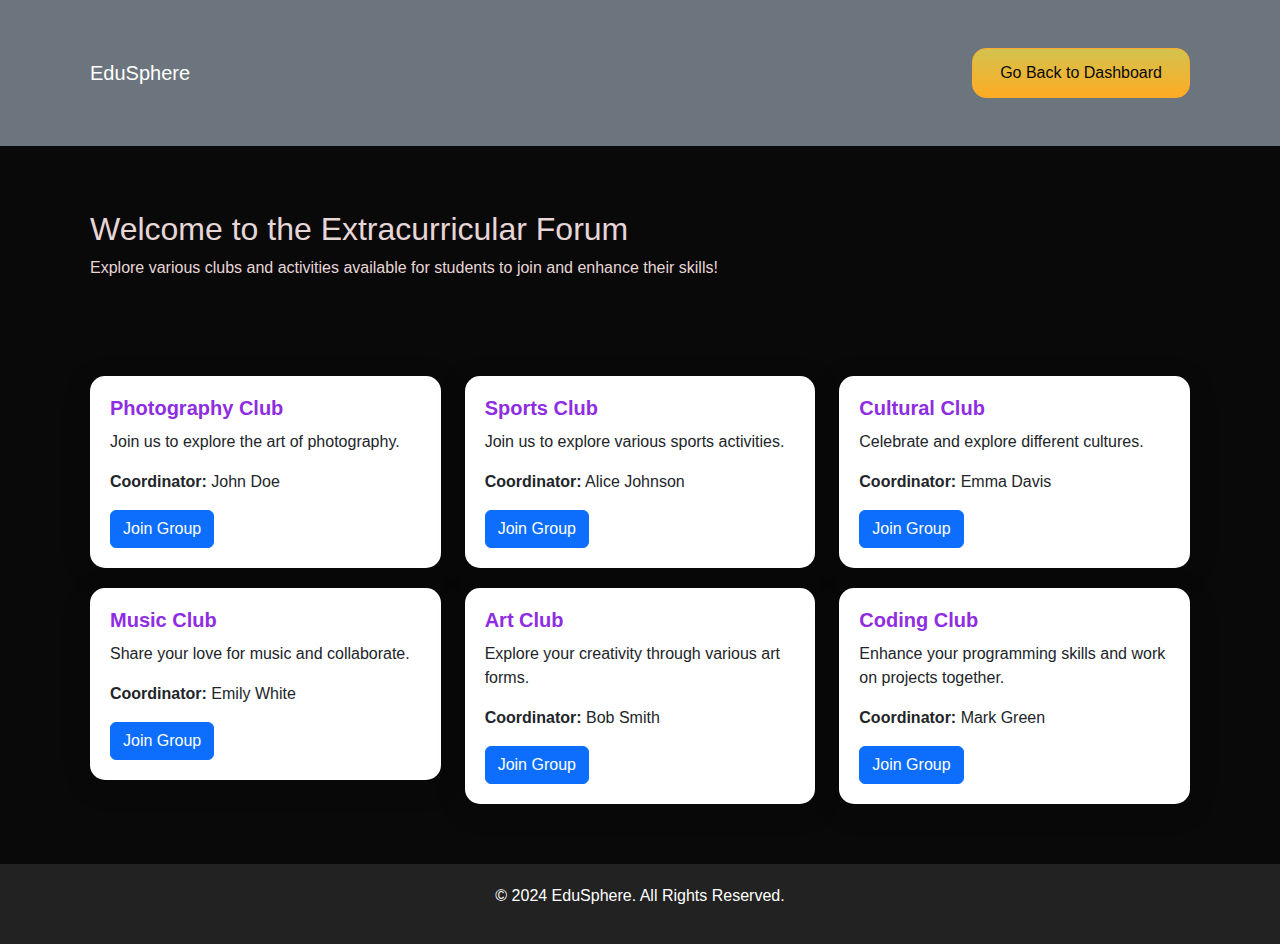
<file: HTML/clubs.html>
<!DOCTYPE html>
<html lang="en">
<head>
    <meta charset="UTF-8">
    <meta name="viewport" content="width=device-width, initial-scale=1.0">
    <title>Extracurricular Forum</title>
     <!-- ------------favicon------------------ -->
     <link rel="icon" href="../Images/favicon.jpg" type="image/png">

     <!-- bootstrap css file -->
     <link type="text/css" rel="stylesheet" href="..\CSS\bootstrap.min.css" />

    <link type="text/css" rel="stylesheet" href="..\CSS\clubs.css">

</head>
<body>

    <!-- Navigation bar -->
    <nav class="navbar navbar-expand-lg navbar-dark">
        <div class="container">
            <a class="navbar-brand" href="#">EduSphere</a>
            <button class="navbar-toggler" type="button" data-bs-toggle="collapse" data-bs-target="#navbarNav" aria-controls="navbarNav" aria-expanded="false" aria-label="Toggle navigation">
                <span class="navbar-toggler-icon"></span>
            </button>
            <div class="collapse navbar-collapse" id="navbarNav">
                <ul class="navbar-nav ms-auto">
                    <li class="nav-item">
                        <a href="dashboard.html" class="myButton">Go Back to Dashboard</a>
                    </li>
                    
                </ul>
            </div>
        </div>
    </nav>

    <div class="container mt-4">
        <h2>Welcome to the Extracurricular Forum</h2>
        <p>Explore various clubs and activities available for students to join and enhance their skills!</p>
    </div>

    <div class="container">
        <div class="row">
            <!-- Photography Club -->
            <div class="col-md-4">
                <div class="card">
                    <div class="card-body">
                        <h5 class="card-title">Photography Club</h5>
                        <p class="card-text">Join us to explore the art of photography.</p>
                        <p><strong>Coordinator:</strong> John Doe</p>
                        <button class="btn btn-primary joinButton" data-target="#joinModal">Join Group</button>
                        <a href="photography.html" class="btn btn-secondary openGroupButton" style="display:none;">Open Group</a>
                    </div>
                </div>
            </div>

            <!-- Sports Club -->
            <div class="col-md-4">
                <div class="card">
                    <div class="card-body">
                        <h5 class="card-title">Sports Club</h5>
                        <p class="card-text">Join us to explore various sports activities.</p>
                        <p><strong>Coordinator:</strong> Alice Johnson</p>
                        <button class="btn btn-primary joinButton" data-target="#joinModal">Join Group</button>
                        <a href="sports.html" class="btn btn-secondary openGroupButton" style="display:none;">Open Group</a>
                    </div>
                </div>
            </div>

            <!-- Cultural Club -->
            <div class="col-md-4">
                <div class="card">
                    <div class="card-body">
                        <h5 class="card-title">Cultural Club</h5>
                        <p class="card-text">Celebrate and explore different cultures.</p>
                        <p><strong>Coordinator:</strong> Emma Davis</p>
                        <button class="btn btn-primary joinButton" data-target="#joinModal">Join Group</button>
                        <a href="cultural.html" class="btn btn-secondary openGroupButton" style="display:none;">Open Group</a>
                    </div>
                </div>
            </div>
        </div>

        <div class="row">
            <!-- Music Club -->
            <div class="col-md-4">
                <div class="card">
                    <div class="card-body">
                        <h5 class="card-title">Music Club</h5>
                        <p class="card-text">Share your love for music and collaborate.</p>
                        <p><strong>Coordinator:</strong> Emily White</p>
                        <button class="btn btn-primary joinButton" data-target="#joinModal">Join Group</button>
                        <a href="music.html" class="btn btn-secondary openGroupButton" style="display:none;">Open Group</a>
                    </div>
                </div>
            </div>

            <!-- Art Club -->
            <div class="col-md-4">
                <div class="card">
                    <div class="card-body">
                        <h5 class="card-title">Art Club</h5>
                        <p class="card-text">Explore your creativity through various art forms.</p>
                        <p><strong>Coordinator:</strong> Bob Smith</p>
                        <button class="btn btn-primary joinButton" data-target="#joinModal">Join Group</button>
                        <a href="art.html" class="btn btn-secondary openGroupButton" style="display:none;">Open Group</a>
                    </div>
                </div>
            </div>

            <!-- Coding Club -->
            <div class="col-md-4">
                <div class="card">
                    <div class="card-body">
                        <h5 class="card-title">Coding Club</h5>
                        <p class="card-text">Enhance your programming skills and work on projects together.</p>
                        <p><strong>Coordinator:</strong> Mark Green</p>
                        <button class="btn btn-primary joinButton" data-target="#joinModal">Join Group</button>
                        <a href="coding.html" class="btn btn-secondary openGroupButton" style="display:none;">Open Group</a>
                    </div>
                </div>
            </div>
        </div>
    </div>

    <!-- Join Modal -->
    <div class="modal fade" id="joinModal" tabindex="-1" aria-labelledby="joinModalLabel" aria-hidden="true">
        <div class="modal-dialog">
            <div class="modal-content">
                <div class="modal-header d-flex justify-content-around">
                    <h5 class="modal-title text-dark " id="joinModalLabel">Join Club</h5>
                    <button type="button" class="close" data-dismiss="modal" aria-label="Close">
                        <span>&times;</span>
                    </button>
                </div>
                <div class="modal-body text-dark">
                    <p>Please read the rules before joining:</p>
                    <ul>
                        <li>Attend at least 75% of club meetings.</li>
                        <li>Participate in club activities and events.</li>
                        <li>Respect fellow members and their ideas.</li>
                    </ul>
                    <div class="form-check">
                        <input type="checkbox" class="form-check-input" id="agreeRules">
                        <label class="form-check-label" for="agreeRules">I agree to the rules</label>
                    </div>
                    <div id="confirmationMessage" class="mt-3" style="display:none; color:green;">
                        You will receive a confirmation within 24 hours!
                    </div>
                </div>
                <div class="modal-footer">
                    <button type="button" class="btn btn-secondary" data-dismiss="modal">Close</button>
                    <button type="button" class="btn btn-primary" disabled id="joinButton">Join</button>
                </div>
            </div>
        </div>
    </div>

    <footer>
        <p>&copy; 2024 EduSphere. All Rights Reserved.</p>
    </footer>

    <script src="https://code.jquery.com/jquery-3.5.1.slim.min.js"></script>
    <script src="https://cdn.jsdelivr.net/npm/@popperjs/core@2.9.3/dist/umd/popper.min.js"></script>
    <script src="https://stackpath.bootstrapcdn.com/bootstrap/4.5.2/js/bootstrap.min.js"></script>
    <script>
        const joinButtons = document.querySelectorAll('.joinButton');
        const openGroupButtons = document.querySelectorAll('.openGroupButton');
        
        joinButtons.forEach((button, index) => {
            button.addEventListener('click', () => {
                $('#joinModal').modal('show');

                const joinModal = document.getElementById('joinModal');
                const joinButton = joinModal.querySelector('#joinButton');
                const checkbox = joinModal.querySelector('#agreeRules');
                const confirmationMessage = joinModal.querySelector('#confirmationMessage');

                // Reset modal state
                confirmationMessage.style.display = 'none';
                checkbox.checked = false;
                joinButton.disabled = true;

                checkbox.addEventListener('change', () => {
                    joinButton.disabled = !checkbox.checked;
                });

                joinButton.onclick = () => {
                    confirmationMessage.style.display = 'block';
                    button.style.display = 'none'; // Hide "Join Group" button
                    openGroupButtons[index].style.display = 'inline-block'; // Show "Open Group" button
                    $('#joinModal').modal('hide');
                };
            });
        });
    </script>
</body>
</html>
</file>
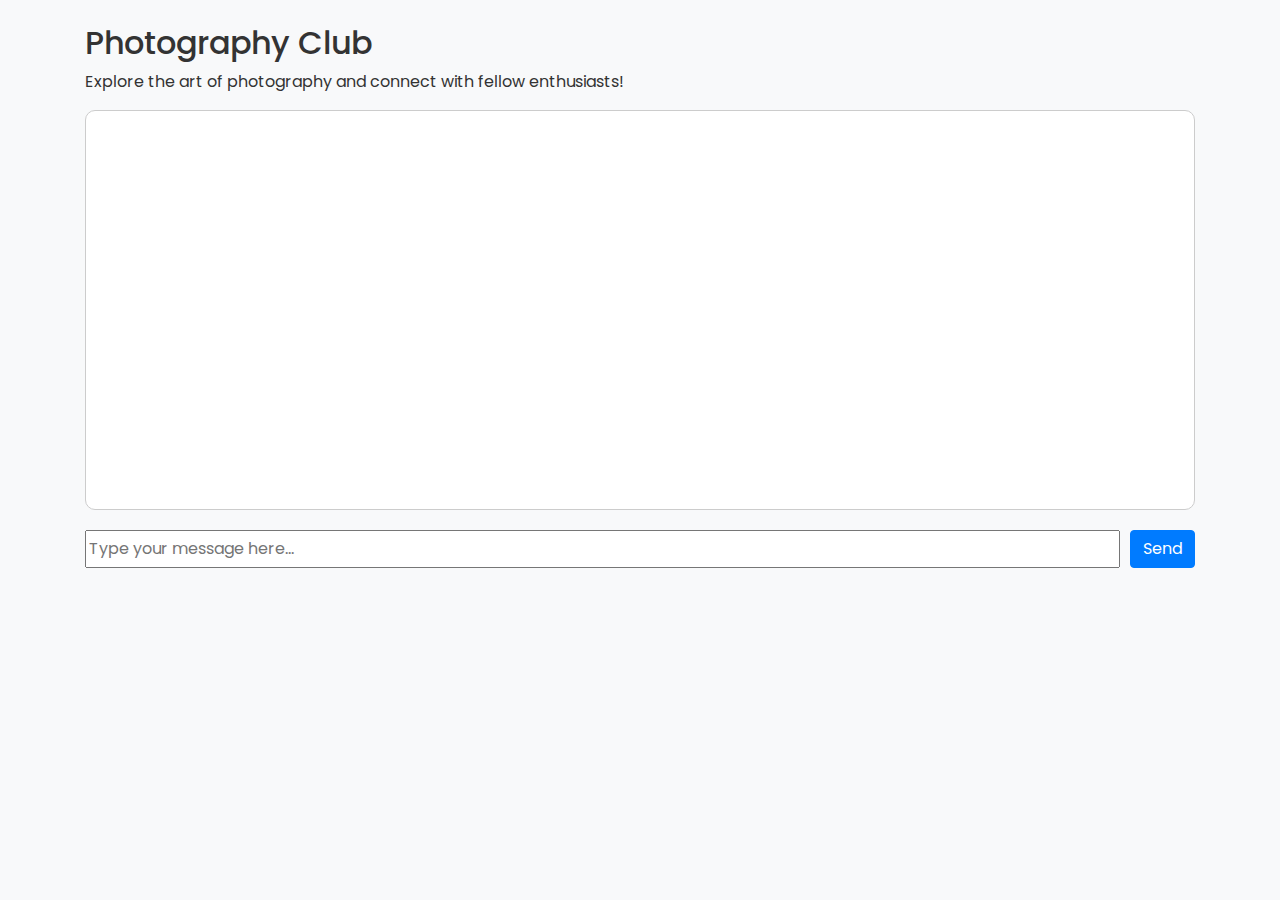
<file: HTML/photography.html>
<!DOCTYPE html>
<html lang="en">
<head>
    <meta charset="UTF-8">
    <meta name="viewport" content="width=device-width, initial-scale=1.0">
    <title>Photography Club</title>
    <link href="https://stackpath.bootstrapcdn.com/bootstrap/4.5.2/css/bootstrap.min.css" rel="stylesheet">
    <link href="https://fonts.googleapis.com/css2?family=Poppins:wght@300;400;600&display=swap" rel="stylesheet">
    <style>
        body {
            font-family: 'Poppins', sans-serif;
            background-color: #F8F9FA;
            color: #333;
        }

        .chat-area {
            border: 1px solid #ccc;
            border-radius: 10px;
            padding: 20px;
            height: 400px;
            overflow-y: auto;
            background-color: white;
        }

        .message-input {
            display: flex;
            margin-top: 20px;
        }

        .message-input input {
            flex: 1;
            margin-right: 10px;
        }
    </style>
</head>
<body>

    <div class="container mt-4">
        <h2>Photography Club</h2>
        <p>Explore the art of photography and connect with fellow enthusiasts!</p>

        <div class="chat-area" id="messageBox"></div>

        <div class="message-input">
            <input type="text" id="userMessage" placeholder="Type your message here...">
            <button class="btn btn-primary" id="sendButton">Send</button>
        </div>
    </div>

    <script src="https://code.jquery.com/jquery-3.5.1.slim.min.js"></script>
    <script>
        const sendButton = document.getElementById('sendButton');
        const messageBox = document.getElementById('messageBox');
        const userMessage = document.getElementById('userMessage');

        sendButton.addEventListener('click', () => {
            const message = userMessage.value.trim();
            if (message) {
                const newMessage = document.createElement('div');
                newMessage.innerHTML = `<strong>You:</strong> ${message}`;
                messageBox.appendChild(newMessage);
                userMessage.value = ''; // Clear the input field
                messageBox.scrollTop = messageBox.scrollHeight; // Scroll to the bottom
            }
        });
    </script>
</body>
</html>
</file>
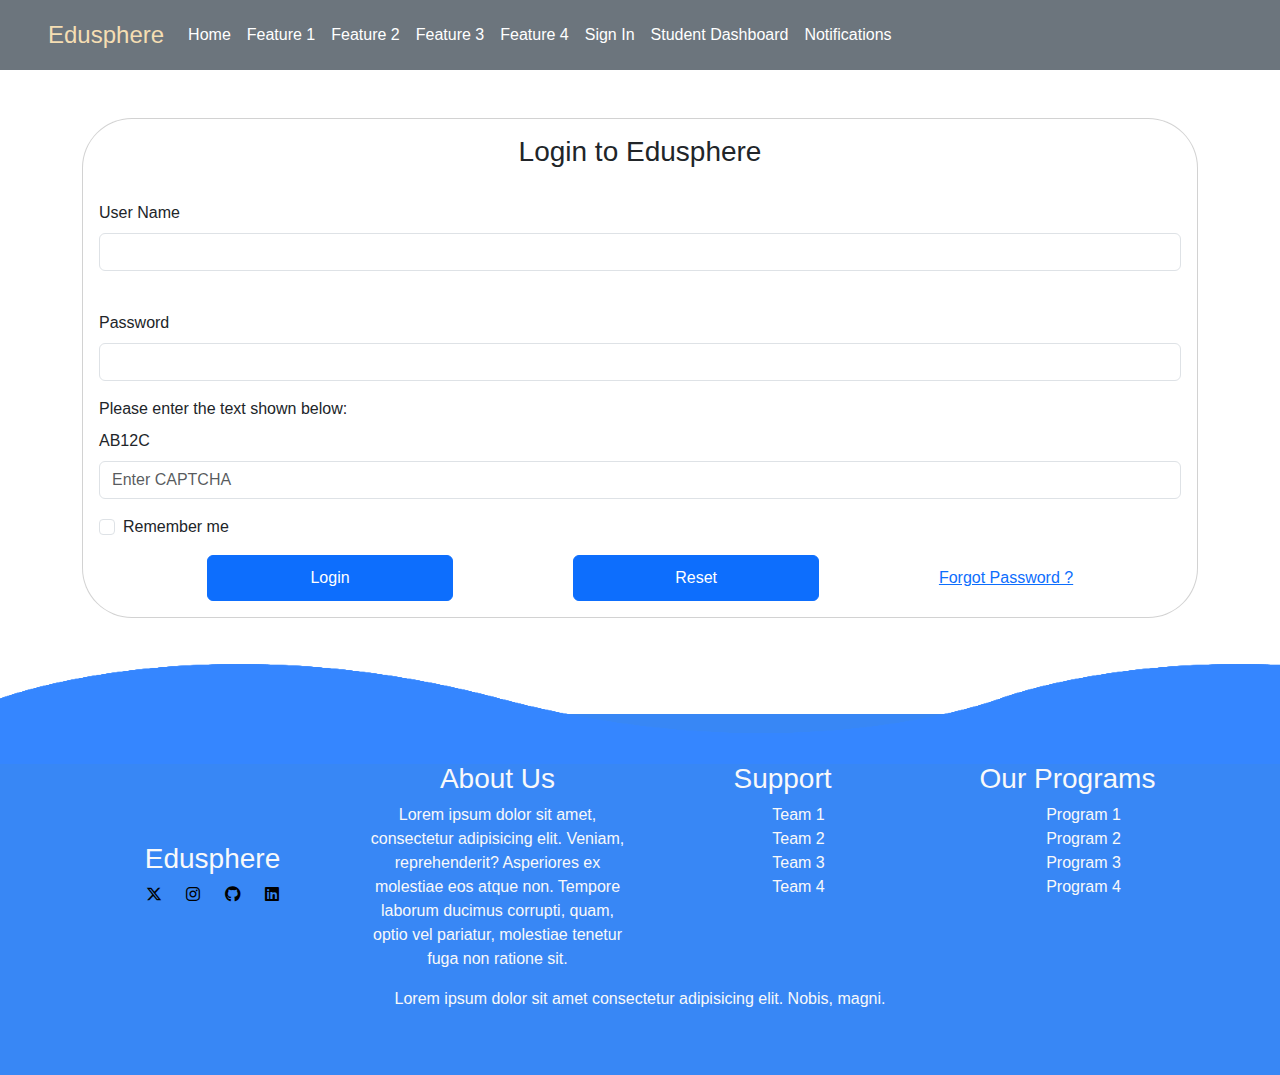
<file: HTML/sign-in.html>
<!DOCTYPE html>
<html lang="en">
<head>
    <meta charset="UTF-8">
    <meta name="viewport" content="width=device-width, initial-scale=1.0">
    <title>Student Portal - Sign in</title>


    <!-- ------------favicon------------------ -->
    <link rel="icon" href="../Images/favicon.jpg" type="image/png">

    <!-- bootstrap css file -->
    <link type="text/css" rel="stylesheet" href="..\CSS\bootstrap.min.css">

    <!-- font awesome icons -->
    <link type="text/css" rel="stylesheet" href="..\CSS\all.min.css">

    <!-- custom css file -->
    <link type="text/css" rel="stylesheet" href="..\CSS\style.css">

</head>
<body>

    <!-- =========================================Bootstrap Navigation bar starts here========================================= -->
		<nav class="navbar navbar-expand-lg bg-secondary">
			<div class="container-fluid py-1 ps-5">
				<a class="navbar-brand" href="#">Edusphere</a>
				<button class="navbar-toggler" type="button" data-bs-toggle="collapse" data-bs-target="#navbarNav" aria-controls="navbarNav" aria-expanded="false" aria-label="Toggle navigation">
					<span class="navbar-toggler-icon"></span>
				</button>
				<div class="collapse navbar-collapse" id="navbarNav">
					<ul class="navbar-nav">
						<li class="nav-item">
							<a class="nav-link active" aria-current="page" href="index.html">Home</a>
						</li>
						<li class="nav-item">
							<a class="nav-link" href="#">Feature 1</a>
						</li>
						<li class="nav-item">
							<a class="nav-link" href="#">Feature 2</a>
						</li>
						<li class="nav-item">
							<a class="nav-link" href="#">Feature 3</a>
						</li>
						<li class="nav-item">
							<a class="nav-link" href="#">Feature 4</a>
						</li>
						<li class="nav-item">
							<a class="nav-link" href="sign-in.html" target="_blank">Sign In</a>
						</li>
						<li class="nav-item">
							<a class="nav-link" href="dashboard.html" target="_blank">Student Dashboard</a>
						</li>
						<li class="nav-item">
							<a class="nav-link" href="#">Notifications</a>
						</li>
					</ul>
				</div>
			</div>
		</nav>
		<!-- =========================================Navigation bar ends here========================================= -->


    <!-- ================================login form starts here===================================== -->

    <div class="container-fluid py-4 mb-5">
        <div class="container py-4">
            <div class="card custom-card">
                <div class="card-body text-dark">
                    <form id="login-form">
                        <h3 class="text-center">Login to Edusphere</h3>
                        <div class="mb-3 py-4">
                        <label for="exampleInputEmail1" class="form-label">User Name</label>
                        <input type="email" class="form-control" id="exampleInputEmail1" aria-describedby="emailHelp" required>
                        </div>
                        <div class="mb-3">
                        <label for="exampleInputPassword1" class="form-label">Password</label>
                        <input type="password" class="form-control" id="exampleInputPassword1">
                        </div>                       
                        <div class="mb-3">
                            <label class="form-check-label mb-2" for="captcha">Please enter the text shown below:</label>
                            <br>
                            <span id="captchaText">AB12C</span>
                            <input type="text" class="form-control mt-2" id="captchaInput" placeholder="Enter CAPTCHA" required>
                        </div>      
                        <div class="mb-3 form-check">
                            <input type="checkbox" class="form-check-input" id="exampleCheck1" required> 
                            <label class="form-check-label" for="exampleCheck1">Remember me</label>
                        </div>  
                        <div class="d-flex justify-content-around mx-5 align-items-center">
                            <button type="submit" class="btn btn-primary btn-login">Login</button>
                            <button type="submit" class="btn btn-primary btn-reset">Reset</button>
                            <a href="#">Forgot Password ?</a>
                        </div>                
                    </form>
                </div>
            </div>
        </div>
    </div>

    <!-- ================================login form ends here===================================== -->

    <!-- =========================================Footer starts here========================================= -->
		 <footer class="container-fluid text-center py-5 text-light">
			<div class="waves">
				<div class="wave" id="wave1"></div>
				<div class="wave" id="wave2"></div>
				<div class="wave" id="wave3"></div>
				<div class="wave" id="wave4"></div>
			</div>
			<div class="container">
				<div class="row row-cols-md-4 row-cols-1 justify-content-center g-4">
					<div class="col align-self-center">
						<div>
							<h3 class="logo">Edusphere</h3>
							<div class="social-icons">
								<a href="#"><i class="fa-brands fa-x-twitter"></i></a>
								<a href="#"><i class="fa-brands fa-instagram"></i></a>
								<a href="#"><i class="fa-brands fa-github"></i></a>
								<a href="#"><i class="fa-brands fa-linkedin"></i></a>
							</div>							
						</div>
					</div>
					<div class="col">
						<div>
							<h3 class="text-center">About Us</h3>
							<p>Lorem ipsum dolor sit amet, consectetur adipisicing elit. Veniam, reprehenderit? Asperiores ex molestiae eos atque non. Tempore laborum ducimus corrupti, quam, optio vel pariatur, molestiae tenetur fuga non ratione sit.</p>
						</div>
					</div>
					<div class="col">
						<div>
							<h3 class="text-center">Support</h3>
							<ul class="support-teams">
								<li>Team 1</li>
								<li>Team 2</li>
								<li>Team 3</li>
								<li>Team 4</li>
							</ul>
						</div>
					</div>
					<div class="col">
						<div>
							<h3 class="text-center">Our Programs</h3>
							<ul class="programs-offered">
								<li>Program 1</li>
								<li>Program 2</li>
								<li>Program 3</li>
								<li>Program 4</li>
							</ul>
						</div>
					</div>
				</div>
				<p>Lorem ipsum dolor sit amet consectetur adipisicing elit. Nobis, magni.</p>
			</div>
		 </footer>
		<!-- =========================================Footer ends here========================================= -->




    <!-- jquery js file -->
    <script src="..\JS\jquery.3.7.1.js"></script>

    <!-- bootstrap js file -->
    <script src="..\JS\bootstrap.bundle.min.js"></script>

    <!-- swiper js file -->
    <script src="..\JS\swiper.js"></script>

    <!-- external js file -->
    <script src="..\JS\script.js"></script>
</body>
</html>
</file>
